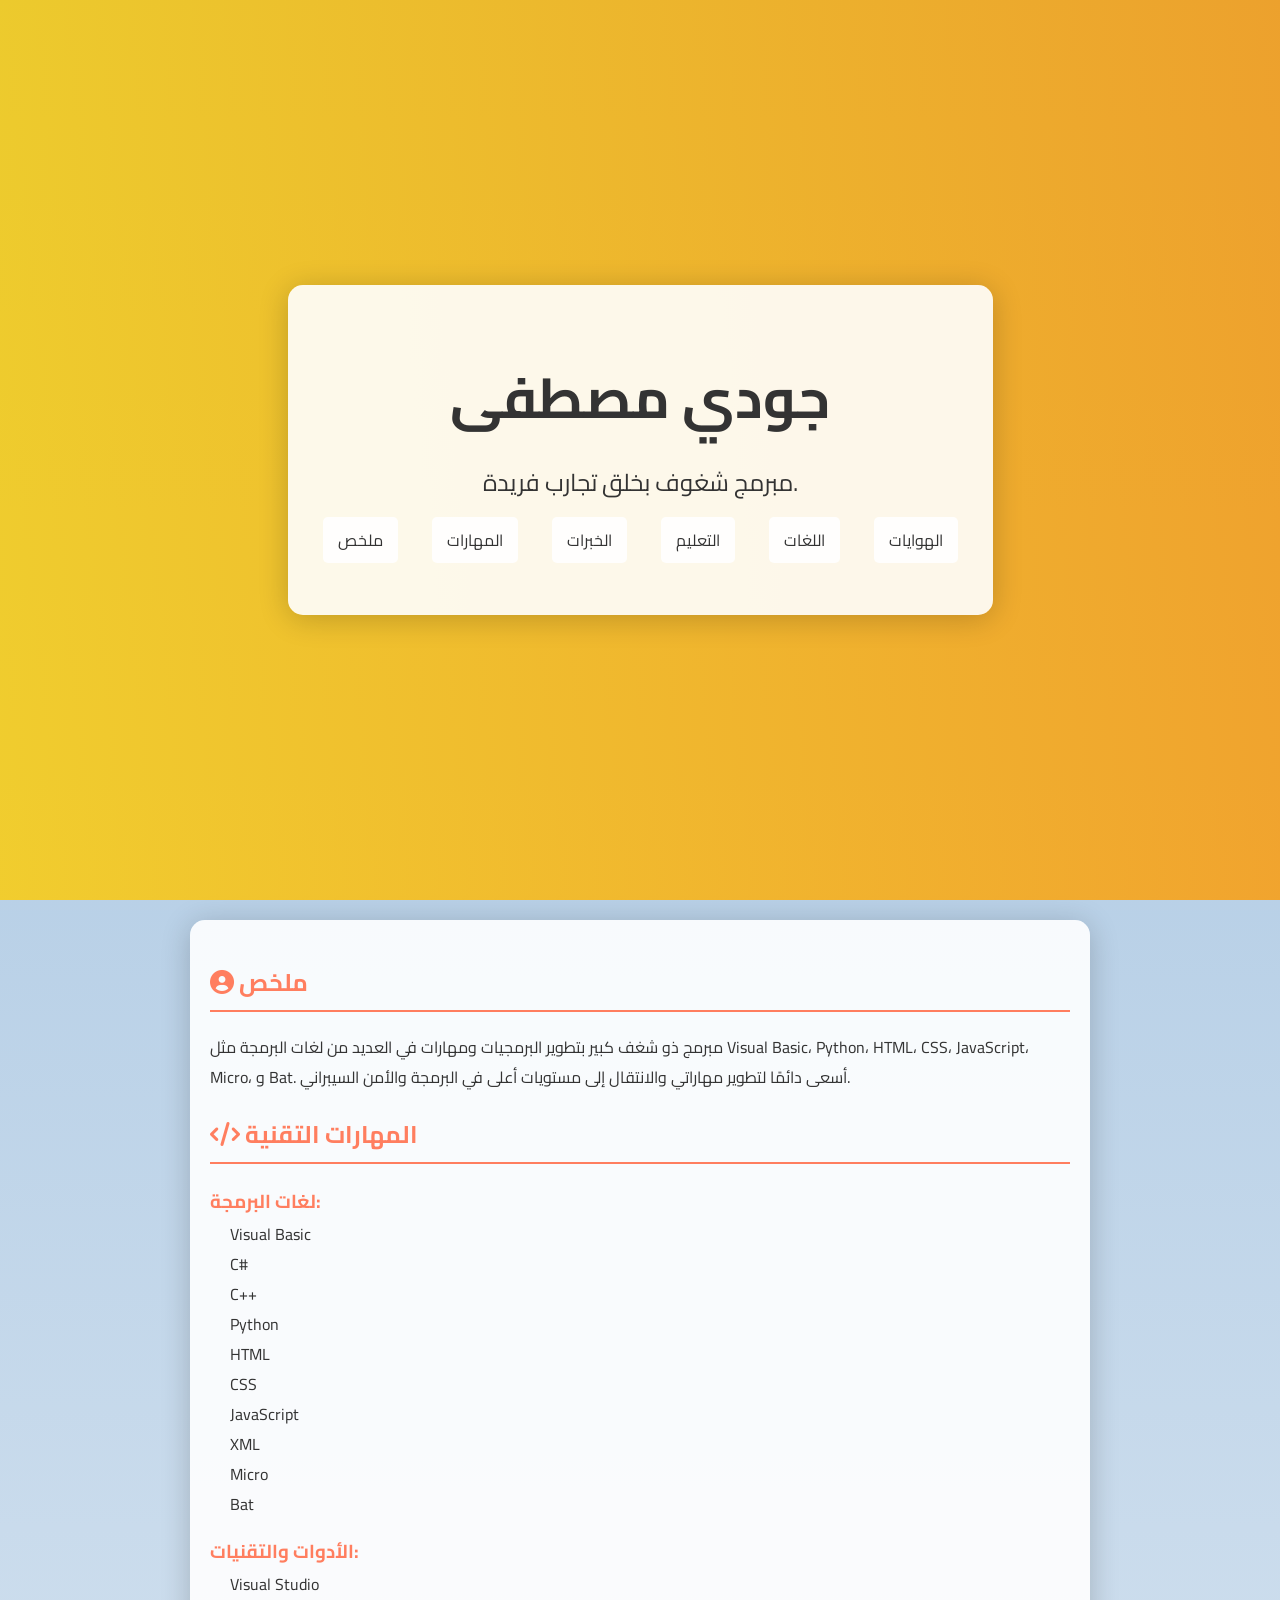
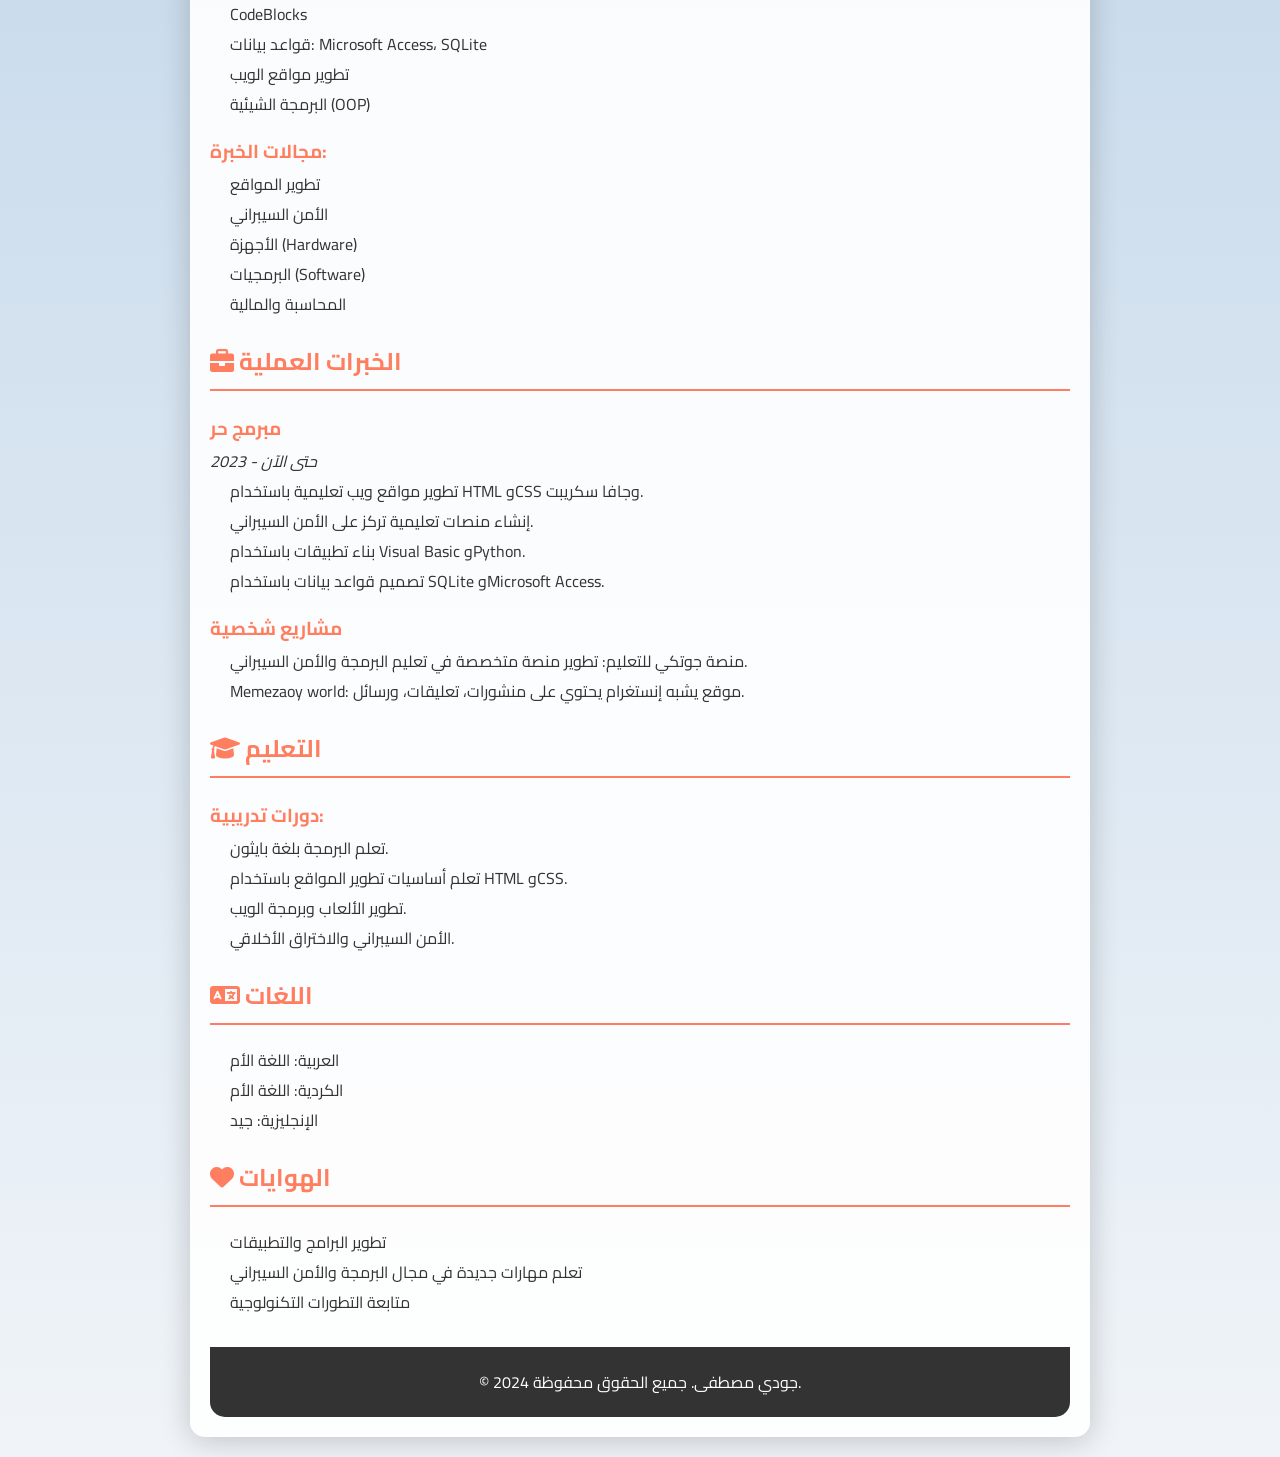
<file: index.html>
<!DOCTYPE html>
<html lang="ar">
<head>
    <meta charset="UTF-8">
    <meta name="viewport" content="width=device-width, initial-scale=1.0">
    <title>جودي مصطفى - مبرمج خلاق</title>
    <link rel="stylesheet" href="style.css">
    <link rel="stylesheet" href="https://cdnjs.cloudflare.com/ajax/libs/font-awesome/6.0.0-beta3/css/all.min.css">
    <link href="https://fonts.googleapis.com/css2?family=Cairo:wght@300;400;600&display=swap" rel="stylesheet">
</head>
<body>
    <div class="hero">
        <div class="container">
            <header>
                <h1>جودي مصطفى</h1>
                <p>مبرمج شغوف بخلق تجارب فريدة.</p>
                <nav>
                    <ul>
                        <li><a href="#summary">ملخص</a></li>
                        <li><a href="#skills">المهارات</a></li>
                        <li><a href="#experience">الخبرات</a></li>
                        <li><a href="#education">التعليم</a></li>
                        <li><a href="#languages">اللغات</a></li>
                        <li><a href="#hobbies">الهوايات</a></li>
                    </ul>
                </nav>
            </header>
        </div>
    </div>

    <div class="container">
        <section class="summary" id="summary">
            <h2><i class="fas fa-user-circle"></i> ملخص</h2>
            <p>مبرمج ذو شغف كبير بتطوير البرمجيات ومهارات في العديد من لغات البرمجة مثل Visual Basic، Python، HTML، CSS، JavaScript، Micro، و Bat. أسعى دائمًا لتطوير مهاراتي والانتقال إلى مستويات أعلى في البرمجة والأمن السيبراني.</p>
        </section>

        <section class="skills" id="skills">
            <h2><i class="fas fa-code"></i> المهارات التقنية</h2>
            <h3>لغات البرمجة:</h3>
            <ul>
                <li>Visual Basic</li>
                <li>C#</li>
                <li>C++</li>
                <li>Python</li>
                <li>HTML</li>
                <li>CSS</li>
                <li>JavaScript</li>
                <li>XML</li>
                <li>Micro</li>
                <li>Bat</li>
            </ul>
            <h3>الأدوات والتقنيات:</h3>
            <ul>
                <li>Visual Studio</li>
                <li>CodeBlocks</li>
                <li>قواعد بيانات: Microsoft Access، SQLite</li>
                <li>تطوير مواقع الويب</li>
                <li>البرمجة الشيئية (OOP)</li>
            </ul>
            <h3>مجالات الخبرة:</h3>
            <ul>
                <li>تطوير المواقع</li>
                <li>الأمن السيبراني</li>
                <li>الأجهزة (Hardware)</li>
                <li>البرمجيات (Software)</li>
                <li>المحاسبة والمالية</li>
            </ul>
        </section>

        <section class="experience" id="experience">
            <h2><i class="fas fa-briefcase"></i> الخبرات العملية</h2>
            <div class="job">
                <h3>مبرمج حر</h3>
                <p><em>2023 - حتى الآن</em></p>
                <ul>
                    <li>تطوير مواقع ويب تعليمية باستخدام HTML وCSS وجافا سكريبت.</li>
                    <li>إنشاء منصات تعليمية تركز على الأمن السيبراني.</li>
                    <li>بناء تطبيقات باستخدام Visual Basic وPython.</li>
                    <li>تصميم قواعد بيانات باستخدام SQLite وMicrosoft Access.</li>
                </ul>
            </div>
            <h3>مشاريع شخصية</h3>
            <ul>
                <li>منصة جوتكي للتعليم: تطوير منصة متخصصة في تعليم البرمجة والأمن السيبراني.</li>
                <li>Memezaoy world: موقع يشبه إنستغرام يحتوي على منشورات، تعليقات، ورسائل.</li>
            </ul>
        </section>

        <section class="education" id="education">
            <h2><i class="fas fa-graduation-cap"></i> التعليم</h2>
            <h3>دورات تدريبية:</h3>
            <ul>
                <li>تعلم البرمجة بلغة بايثون.</li>
                <li>تعلم أساسيات تطوير المواقع باستخدام HTML وCSS.</li>
                <li>تطوير الألعاب وبرمجة الويب.</li>
                <li>الأمن السيبراني والاختراق الأخلاقي.</li>
            </ul>
        </section>

        <section class="languages" id="languages">
            <h2><i class="fas fa-language"></i> اللغات</h2>
            <ul>
                <li>العربية: اللغة الأم</li>
                <li>الكردية: اللغة الأم</li>
                <li>الإنجليزية: جيد</li>
            </ul>
        </section>

        <section class="hobbies" id="hobbies">
            <h2><i class="fas fa-heart"></i> الهوايات</h2>
            <ul>
                <li>تطوير البرامج والتطبيقات</li>
                <li>تعلم مهارات جديدة في مجال البرمجة والأمن السيبراني</li>
                <li>متابعة التطورات التكنولوجية</li>
            </ul>
        </section>

        <footer>
            <p>&copy; 2024 جودي مصطفى. جميع الحقوق محفوظة.</p>
        </footer>
    </div>
    <script src="script.js"></script>
</body>
</html>
</file>
<file: style.css>
* {
    box-sizing: border-box;
    margin: 0;
    padding: 0;
}

body {
    font-family: 'Cairo', sans-serif;
    background: linear-gradient(to bottom, #a2c2e0, #f0f4f8);
    color: #333;
}

.hero {
    height: 100vh;
    background: linear-gradient(to right, rgba(0, 0, 0, 0.7), rgba(0, 0, 0, 0.7)), url('https://source.unsplash.com/random/1920x1080/?programming,technology') no-repeat center center/cover;
    display: flex;
    align-items: center;
    justify-content: center;
    text-align: center;
    color: white;
    position: relative;
}

.overlay {
    background: rgba(0, 0, 0, 0.5);
    padding: 50px 20px;
    border-radius: 10px;
    transition: 0.5s;
}

.overlay:hover {
    transform: scale(1.05);
}

.container {
    max-width: 900px;
    margin: 20px auto;
    padding: 20px;
    background: rgba(255, 255, 255, 0.9);
    border-radius: 15px;
    box-shadow: 0 4px 30px rgba(0, 0, 0, 0.2);
    transition: transform 0.5s;
}

.container:hover {
    transform: translateY(-5px);
}

header {
    text-align: center;
    padding: 40px 0;
}

header h1 {
    font-size: 3.5em;
    text-transform: uppercase;
    margin: 0;
    animation: fadeIn 1s forwards;
}

header p {
    font-size: 1.5em;
    margin: 10px 0;
}

header nav {
    margin-top: 20px;
}

header nav ul {
    list-style-type: none;
    padding: 0;
}

header nav ul li {
    display: inline;
    margin: 0 15px;
}

header nav ul li a {
    color: white;
    text-decoration: none;
    padding: 8px 15px;
    border-radius: 5px;
    background: rgba(255, 255, 255, 0.6);
    transition: background 0.3s, transform 0.3s;
}

header nav ul li a:hover {
    background: rgba(255, 255, 255, 1);
    transform: scale(1.1);
}

h2 {
    margin: 20px 0;
    border-bottom: 2px solid #ff7e5f;
    padding-bottom: 5px;
    color: #ff7e5f;
}

h3 {
    margin-top: 15px;
    color: #ff7e5f;
}

ul {
    list-style-type: none;
    padding-left: 20px;
}

footer {
    text-align: center;
    margin-top: 30px;
    padding: 20px;
    background: #333;
    color: white;
    border-radius: 0 0 15px 15px;
}

footer p {
    margin: 0;
}

/* إضافة تأثير الفيد ان */
@keyframes fadeIn {
    from {
        opacity: 0;
        transform: translateY(-20px);
    }
    to {
        opacity: 1;
        transform: translateY(0);
    }
}
.hero {
    height: 100vh;
    background: linear-gradient(to right, rgba(255, 204, 0, 0.8), rgba(255, 153, 0, 0.8)), url('https://source.unsplash.com/random/1920x1080/?programming,technology') no-repeat center center/cover;
    display: flex;
    align-items: center;
    justify-content: center;
    text-align: center;
    color: #333;
    position: relative;
}

.overlay {
    background: rgba(0, 0, 0, 0.7);
    padding: 50px 20px;
    border-radius: 10px;
    transition: 0.5s;
}

header nav ul li a {
    color: #333; /* تغيير لون النص في الروابط */
    background: rgba(255, 255, 255, 0.9); /* تعديل لون خلفية الروابط */
    transition: background 0.3s, transform 0.3s;
}

header nav ul li a:hover {
    background: rgba(255, 255, 255, 1);
    color: #ff7e5f; /* تغيير لون النص عند التمرير */
}
</file>
